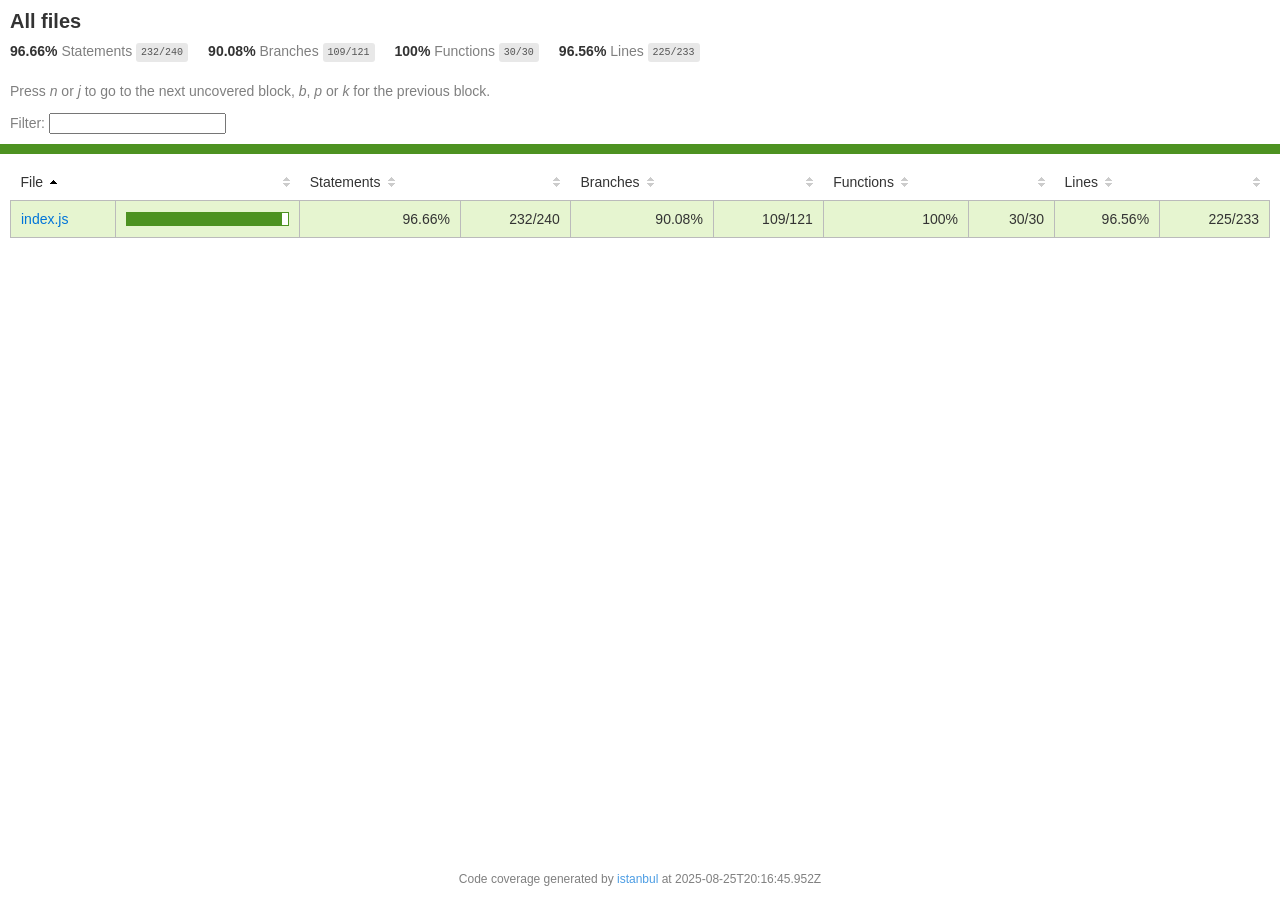
<file: node_modules/kareem/coverage/lcov-report/index.html>
<!doctype html>
<html lang="en">

<head>
    <title>Code coverage report for All files</title>
    <meta charset="utf-8" />
    <link rel="stylesheet" href="prettify.css" />
    <link rel="stylesheet" href="base.css" />
    <link rel="shortcut icon" type="image/x-icon" href="favicon.png" />
    <meta name="viewport" content="width=device-width, initial-scale=1" />
    <style type='text/css'>
        .coverage-summary .sorter {
            background-image: url(sort-arrow-sprite.png);
        }
    </style>
</head>
    
<body>
<div class='wrapper'>
    <div class='pad1'>
        <h1>All files</h1>
        <div class='clearfix'>
            
            <div class='fl pad1y space-right2'>
                <span class="strong">96.66% </span>
                <span class="quiet">Statements</span>
                <span class='fraction'>232/240</span>
            </div>
        
            
            <div class='fl pad1y space-right2'>
                <span class="strong">90.08% </span>
                <span class="quiet">Branches</span>
                <span class='fraction'>109/121</span>
            </div>
        
            
            <div class='fl pad1y space-right2'>
                <span class="strong">100% </span>
                <span class="quiet">Functions</span>
                <span class='fraction'>30/30</span>
            </div>
        
            
            <div class='fl pad1y space-right2'>
                <span class="strong">96.56% </span>
                <span class="quiet">Lines</span>
                <span class='fraction'>225/233</span>
            </div>
        
            
        </div>
        <p class="quiet">
            Press <em>n</em> or <em>j</em> to go to the next uncovered block, <em>b</em>, <em>p</em> or <em>k</em> for the previous block.
        </p>
        <template id="filterTemplate">
            <div class="quiet">
                Filter:
                <input type="search" id="fileSearch">
            </div>
        </template>
    </div>
    <div class='status-line high'></div>
    <div class="pad1">
<table class="coverage-summary">
<thead>
<tr>
   <th data-col="file" data-fmt="html" data-html="true" class="file">File</th>
   <th data-col="pic" data-type="number" data-fmt="html" data-html="true" class="pic"></th>
   <th data-col="statements" data-type="number" data-fmt="pct" class="pct">Statements</th>
   <th data-col="statements_raw" data-type="number" data-fmt="html" class="abs"></th>
   <th data-col="branches" data-type="number" data-fmt="pct" class="pct">Branches</th>
   <th data-col="branches_raw" data-type="number" data-fmt="html" class="abs"></th>
   <th data-col="functions" data-type="number" data-fmt="pct" class="pct">Functions</th>
   <th data-col="functions_raw" data-type="number" data-fmt="html" class="abs"></th>
   <th data-col="lines" data-type="number" data-fmt="pct" class="pct">Lines</th>
   <th data-col="lines_raw" data-type="number" data-fmt="html" class="abs"></th>
</tr>
</thead>
<tbody><tr>
	<td class="file high" data-value="index.js"><a href="index.js.html">index.js</a></td>
	<td data-value="96.66" class="pic high">
	<div class="chart"><div class="cover-fill" style="width: 96%"></div><div class="cover-empty" style="width: 4%"></div></div>
	</td>
	<td data-value="96.66" class="pct high">96.66%</td>
	<td data-value="240" class="abs high">232/240</td>
	<td data-value="90.08" class="pct high">90.08%</td>
	<td data-value="121" class="abs high">109/121</td>
	<td data-value="100" class="pct high">100%</td>
	<td data-value="30" class="abs high">30/30</td>
	<td data-value="96.56" class="pct high">96.56%</td>
	<td data-value="233" class="abs high">225/233</td>
	</tr>

</tbody>
</table>
</div>
                <div class='push'></div><!-- for sticky footer -->
            </div><!-- /wrapper -->
            <div class='footer quiet pad2 space-top1 center small'>
                Code coverage generated by
                <a href="https://istanbul.js.org/" target="_blank" rel="noopener noreferrer">istanbul</a>
                at 2025-08-25T20:16:45.952Z
            </div>
        <script src="prettify.js"></script>
        <script>
            window.onload = function () {
                prettyPrint();
            };
        </script>
        <script src="sorter.js"></script>
        <script src="block-navigation.js"></script>
    </body>
</html>
</file>
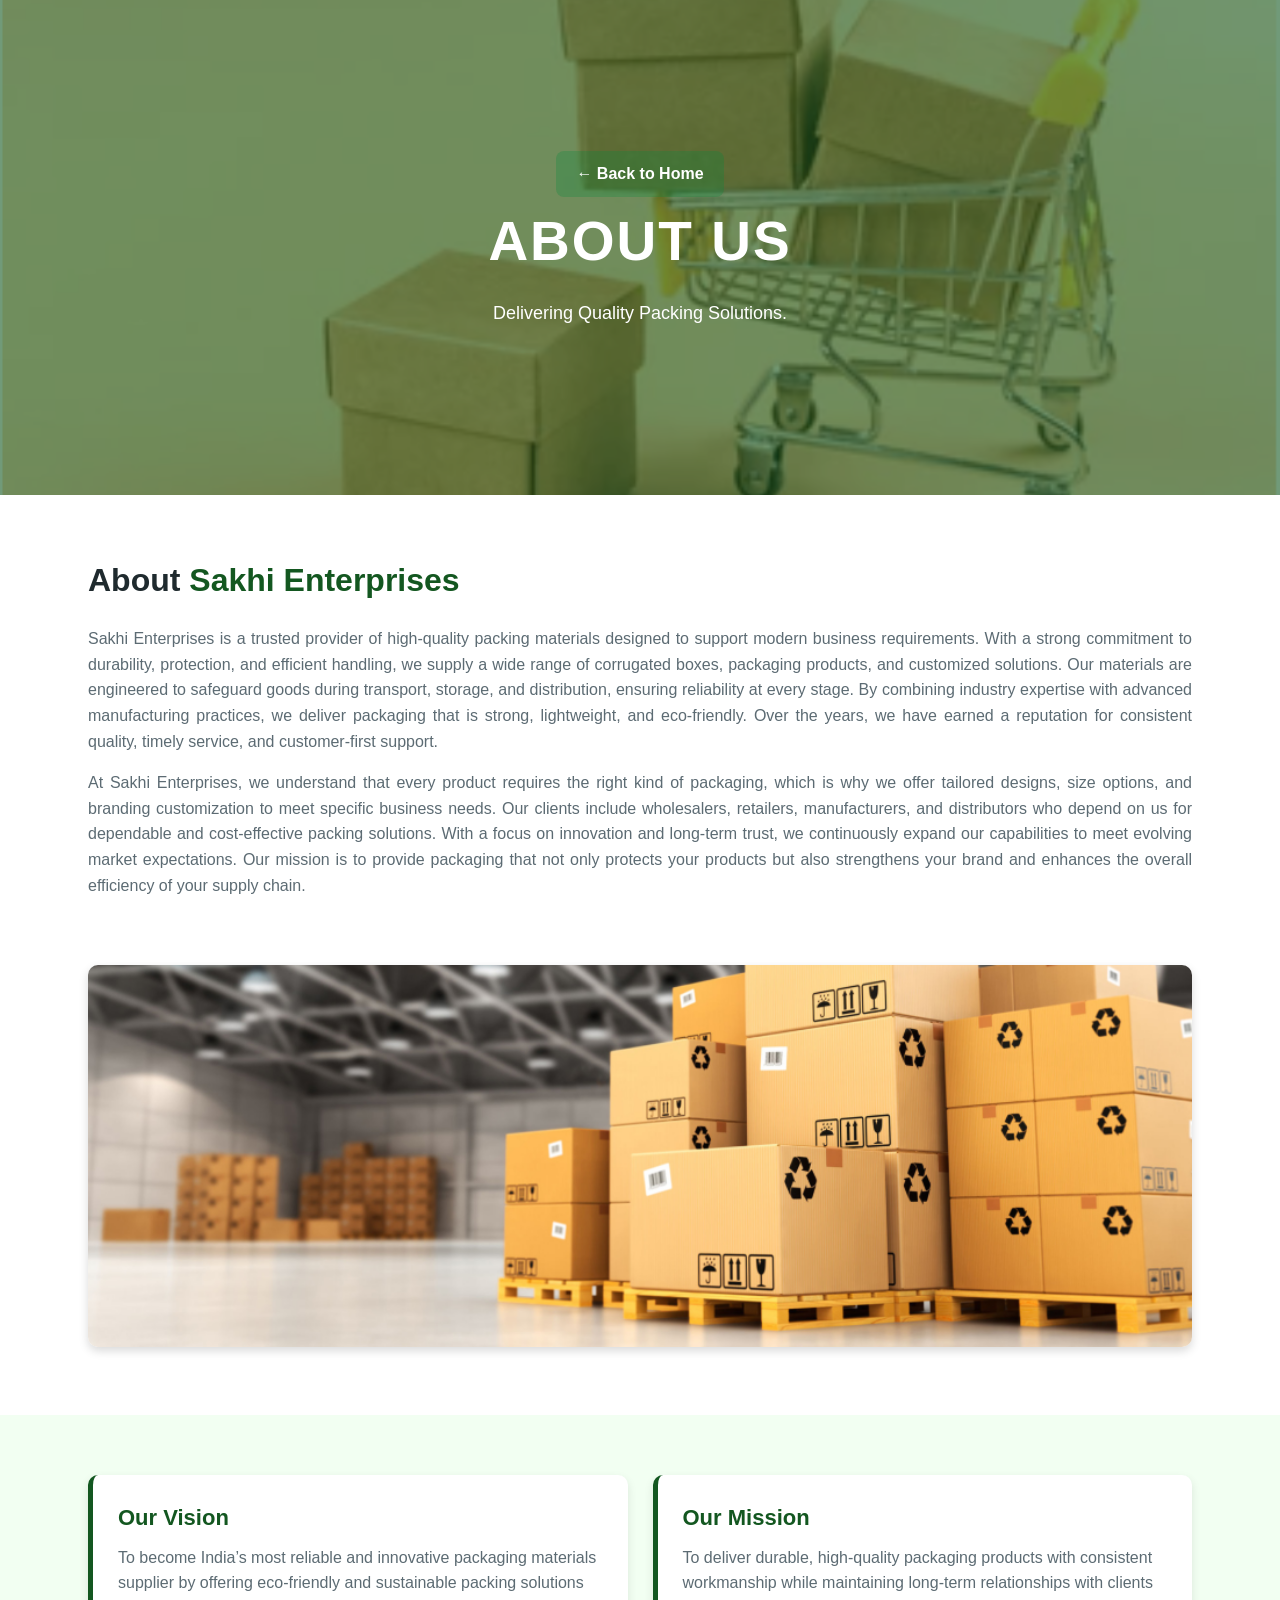
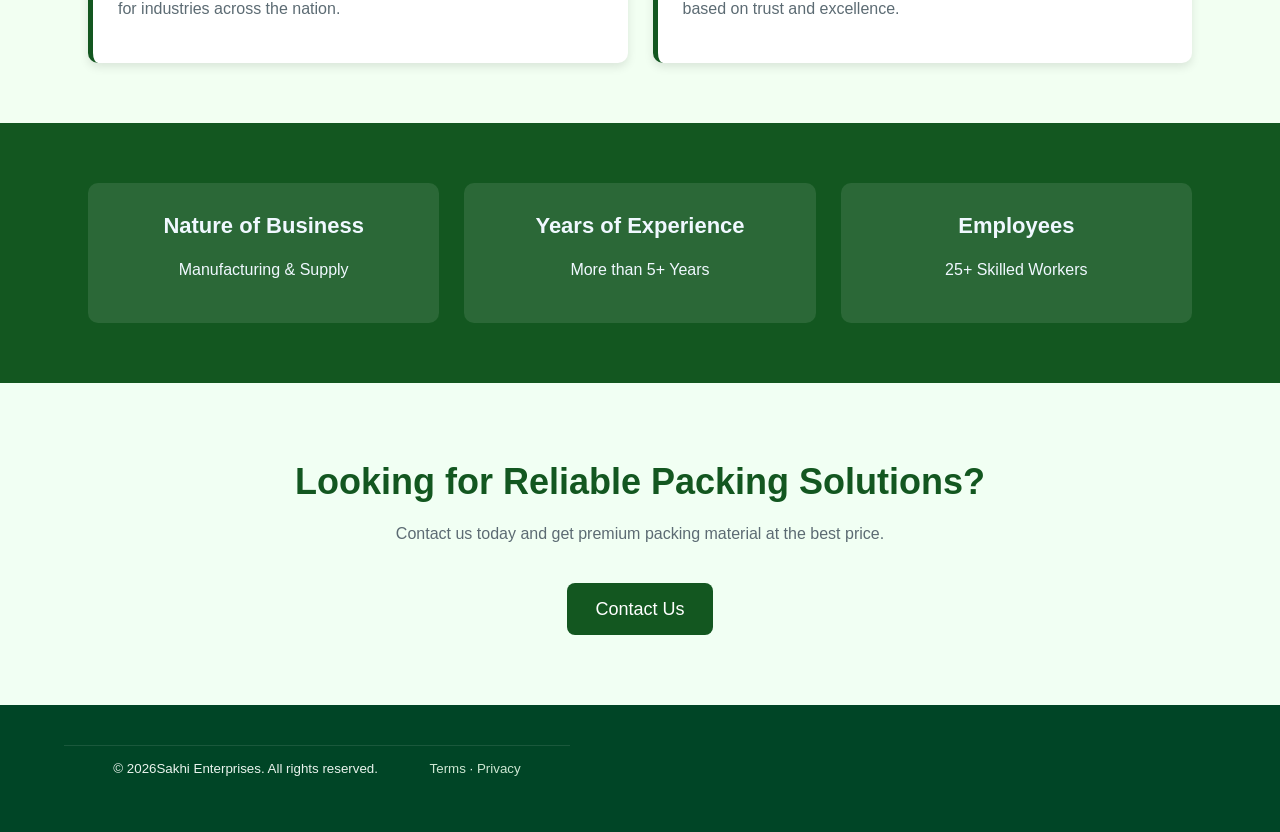
<file: public/about.html>
<!DOCTYPE html>
<html lang="en">
<head>
    <meta charset="UTF-8" />
    <meta name="viewport" content="width=device-width, initial-scale=1.0" />
    <title>Sakhi Enterprises | About Us</title>
    <link rel="stylesheet" href="assets/styles/about.css" />
    <link rel="stylesheet" href="assets/styles/styleH.css" />
    <script defer src="assets/js/about.js"></script>
    <script defer src="assets/js/scriptH.js"></script>
</head>
<body>
 <header>
    <!-- HERO BANNER -->
    <div class="hero">
        <div class="hero-content">
  <a href="index.html" class="back-btn">← Back to Home</a>

            <h1>ABOUT US</h1>
            <p>Delivering Quality Packing Solutions.</p>
        </div>
      </div>
    </header>

    <!-- ABOUT SECTION -->
    <section class="about-section">
        <div class="container">
            <h2>About <span>Sakhi Enterprises</span></h2>
    <div style="text-align: justify; font-size: 16px; line-height: 1.6;">
  <p>
    Sakhi Enterprises is a trusted provider of high-quality packing materials designed to support modern business requirements. 
    With a strong commitment to durability, protection, and efficient handling, we supply a wide range of corrugated boxes, 
    packaging products, and customized solutions. Our materials are engineered to safeguard goods during transport, storage, 
    and distribution, ensuring reliability at every stage. By combining industry expertise with advanced manufacturing practices, 
    we deliver packaging that is strong, lightweight, and eco-friendly. Over the years, we have earned a reputation for 
    consistent quality, timely service, and customer-first support.
  </p>

  <p>
    At Sakhi Enterprises, we understand that every product requires the right kind of packaging, which is why we offer tailored 
    designs, size options, and branding customization to meet specific business needs. Our clients include wholesalers, retailers, 
    manufacturers, and distributors who depend on us for dependable and cost-effective packing solutions. With a focus on 
    innovation and long-term trust, we continuously expand our capabilities to meet evolving market expectations. Our mission is 
    to provide packaging that not only protects your products but also strengthens your brand and enhances the overall efficiency 
    of your supply chain.
  </p>
</div>
<br>
            <div class="about-img">
                <img src="assets/images/aboutimage.png" alt="Packaging" />
            </div>
        </div>
    </section>

    <!-- VISION & MISSION -->
    <section class="vm-section">
        <div class="container vm-grid">
            <div class="vm-card">
                <h3>Our Vision</h3>
                <p>
                    To become India’s most reliable and innovative packaging materials
                    supplier by offering eco-friendly and sustainable packing solutions
                    for industries across the nation.
                </p>
            </div>

            <div class="vm-card">
                <h3>Our Mission</h3>
                <p>
                    To deliver durable, high-quality packaging products with consistent
                    workmanship while maintaining long-term relationships with clients
                    based on trust and excellence.
                </p>
            </div>
        </div>
    </section>

    <!-- HIGHLIGHTS -->
    <section class="highlights-section">
        <div class="container highlight-grid">
            <div class="h-card">
                <h3>Nature of Business</h3>
                <p>Manufacturing & Supply</p>
            </div>

            <div class="h-card">
                <h3>Years of Experience</h3>
                <p>More than 5+ Years</p>
            </div>

            <div class="h-card">
                <h3>Employees</h3>
                <p>25+ Skilled Workers</p>
            </div>
        </div>
    </section>

    <!-- CTA BANNER -->
    <section class="cta">
        <h2>Looking for Reliable Packing Solutions?</h2>
        <p>Contact us today and get premium packing material at the best price.</p>
        <a href="contact.html" class="cta-btn">Contact Us</a>
    </section>
 <!-- Footer -->
  <footer class="site-footer">
    <div class="container footer-container">
      <div class="footer-brand">
    <div class="footer-bottom">
      <div class="container">  
        <small>© <span id="year"></span>Sakhi Enterprises. All rights reserved.</small>
        <small><a href="#">Terms</a> · <a href="#">Privacy</a></small>
      </div>
    </div>
  </footer>
  <script>
  function toggleDropdown() {
    const menu = document.getElementById("dropdownMenu");
    menu.style.display = menu.style.display === "block" ? "none" : "block";
  }

  window.addEventListener("click", function (e) {
    if (!e.target.closest(".profile-dropdown")) {
      document.getElementById("dropdownMenu").style.display = "none";
    }
  });
</script>
</body>
</html>
</file>
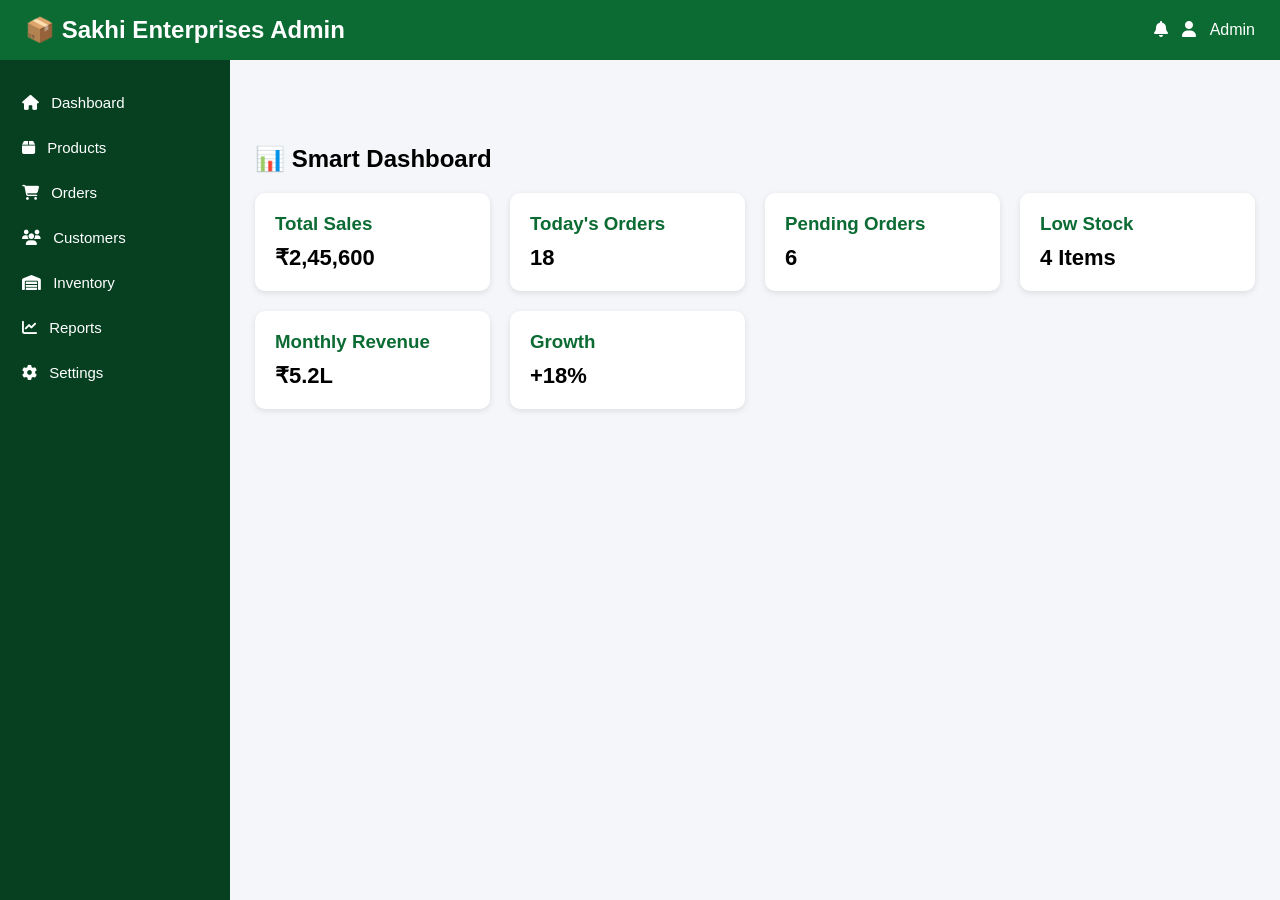
<file: public/admin.html>
<!DOCTYPE html>
<html lang="en">
<head>
<meta charset="UTF-8">
<title>Sakhi Enterprises - Admin Dashboard</title>

<link rel="stylesheet"
href="https://cdnjs.cloudflare.com/ajax/libs/font-awesome/6.5.0/css/all.min.css">

<style>

/* ================= RESET ================= */

*{
  margin:0;
  padding:0;
  box-sizing:border-box;
  font-family:Segoe UI,sans-serif;
}

body{
  background:#f4f6f9;
}

/* ================= TOP BAR ================= */

.topbar{
  height:60px;
  background:#0b6b33;
  color:white;
  display:flex;
  justify-content:space-between;
  align-items:center;
  padding:0 25px;
}

.topbar h2{
  font-weight:600;
}

.topbar i{
  margin-right:10px;
}

/* ================= SIDEBAR ================= */

.sidebar{
  width:230px;
  background:#064020;
  position:fixed;
  top:60px;
  bottom:0;
  left:0;
  padding-top:20px;
}

.sidebar a{
  display:block;
  color:white;
  padding:14px 22px;
  text-decoration:none;
  font-size:15px;
  cursor:pointer;
}

.sidebar a i{
  margin-right:8px;
}

.sidebar a:hover{
  background:#0b6b33;
}

/* ================= MAIN ================= */

main{
  margin-left:230px;
  margin-top:60px;
  padding:25px;
}

/* ================= CARDS ================= */

.cards{
  display:grid;
  grid-template-columns:repeat(auto-fit,minmax(220px,1fr));
  gap:20px;
  margin-top:20px;
}

.card{
  background:white;
  padding:20px;
  border-radius:10px;
  box-shadow:0 2px 6px rgba(0,0,0,.1);
}

.card h3{
  color:#0b6b33;
  margin-bottom:10px;
}

.card p{
  font-size:22px;
  font-weight:bold;
}

/* ================= TABLE ================= */

table{
  width:100%;
  background:white;
  margin-top:20px;
  border-collapse:collapse;
}

th,td{
  padding:12px;
  border:1px solid #ddd;
  text-align:center;
}

th{
  background:#0b6b33;
  color:white;
}

/* ================= FORM ================= */

.form-box{
  background:white;
  padding:20px;
  border-radius:10px;
  margin-top:20px;
}

.form-box h3{
  color:#0b6b33;
  margin-bottom:10px;
}

.form-box input,select{
  width:100%;
  padding:8px;
  margin:6px 0;
  border:1px solid #ccc;
  border-radius:4px;
}

/* ================= BUTTON ================= */

.btn{
  background:#0b6b33;
  color:white;
  padding:7px 14px;
  border:none;
  cursor:pointer;
  border-radius:4px;
}

.btn-red{
  background:#e53935;
}

.btn-blue{
  background:#1976d2;
}

/* ================= STATUS ================= */

.status{
  padding:5px 10px;
  border-radius:20px;
  color:white;
  font-size:13px;
}

.pending{background:orange;}
.shipped{background:blue;}
.delivered{background:green;}
.cancelled{background:red;}

</style>
</head>

<body>

<!-- ================= TOP BAR ================= -->

<div class="topbar">

  <h2>📦 Sakhi Enterprises Admin</h2>

  <div>
    <i class="fa fa-bell"></i>
    <i class="fa fa-user"></i> Admin
  </div>

</div>


<!-- ================= SIDEBAR ================= -->

<div class="sidebar">

  <a onclick="showDashboard()"><i class="fa fa-home"></i> Dashboard</a>

  <a onclick="showProducts()"><i class="fa fa-box"></i> Products</a>

  <a onclick="showOrders()"><i class="fa fa-shopping-cart"></i> Orders</a>

  <a onclick="showCustomers()"><i class="fa fa-users"></i> Customers</a>

  <a onclick="showInventory()"><i class="fa fa-warehouse"></i> Inventory</a>

  <a onclick="showReports()"><i class="fa fa-chart-line"></i> Reports</a>

  <a onclick="showSettings()"><i class="fa fa-cog"></i> Settings</a>

</div>


<!-- ================= MAIN ================= -->

<main id="main"></main>


<!-- ================= SCRIPT ================= -->

<script>

/* LOAD DASHBOARD FIRST */
showDashboard();


/* ================= DASHBOARD ================= */

function showDashboard(){

document.getElementById("main").innerHTML=`

<h2>📊 Smart Dashboard</h2>

<div class="cards">

  <div class="card">
    <h3>Total Sales</h3>
    <p>₹2,45,600</p>
  </div>

  <div class="card">
    <h3>Today's Orders</h3>
    <p>18</p>
  </div>

  <div class="card">
    <h3>Pending Orders</h3>
    <p>6</p>
  </div>

  <div class="card">
    <h3>Low Stock</h3>
    <p>4 Items</p>
  </div>

  <div class="card">
    <h3>Monthly Revenue</h3>
    <p>₹5.2L</p>
  </div>

  <div class="card">
    <h3>Growth</h3>
    <p>+18%</p>
  </div>

</div>
`;

}


/* ================= PRODUCTS ================= */
async function showProducts(){

document.getElementById("main").innerHTML = `
<h2>📦 Product Management</h2>

<div class="form-box">
<h3>Add / Update Product</h3>

<input id="pname" placeholder="Product Name">
<input id="pcategory" placeholder="Category">
<input id="pprice" placeholder="Price">
<input id="pstock" placeholder="Stock">

<button class="btn" onclick="saveProduct()">Save Product</button>
</div>

<table>
<thead>
<tr>
<th>Name</th>
<th>Category</th>
<th>Price</th>
<th>Stock</th>
<th>Action</th>
</tr>
</thead>
<tbody id="productTable"></tbody>
</table>
`;

loadProducts();
}


/* ================= ORDERS ================= */

function showOrders(){

document.getElementById("main").innerHTML=`

<h2>🛒 Order Management</h2>

<table>

<tr>
<th>Order ID</th>
<th>Customer</th>
<th>Total</th>
<th>Status</th>
<th>Action</th>
</tr>

<tr>
<td>#1023</td>
<td>Rahul</td>
<td>₹2500</td>
<td><span class="status pending">Pending</span></td>
<td>
<button class="btn">Invoice</button>
<button class="btn-red">Cancel</button>
</td>
</tr>

<tr>
<td>#1024</td>
<td>Ankit</td>
<td>₹900</td>
<td><span class="status shipped">Shipped</span></td>
<td>
<button class="btn">Track</button>
</td>
</tr>

</table>
`;

}


/* ================= CUSTOMERS ================= */

function showCustomers(){

document.getElementById("main").innerHTML=`

<h2>👥 Customer Management</h2>

<table>

<tr>
<th>Name</th>
<th>Email</th>
<th>Orders</th>
<th>Status</th>
<th>Action</th>
</tr>

<tr>
<td>Rahul</td>
<td>rahul@gmail.com</td>
<td>5</td>
<td>Active</td>
<td>
<button class="btn-red">Block</button>
</td>
</tr>

<tr>
<td>Ankit</td>
<td>ankit@gmail.com</td>
<td>2</td>
<td>Active</td>
<td>
<button class="btn-red">Block</button>
</td>
</tr>

</table>
`;

}


/* ================= INVENTORY ================= */

function showInventory(){

document.getElementById("main").innerHTML=`

<h2>🏭 Inventory Control</h2>

<table>

<tr>
<th>Product</th>
<th>Stock</th>
<th>Min Level</th>
<th>Supplier</th>
<th>Status</th>
</tr>

<tr>
<td>Box 12x10</td>
<td>20</td>
<td>50</td>
<td>ABC Ltd</td>
<td>⚠️ Low</td>
</tr>

<tr>
<td>Tape</td>
<td>120</td>
<td>40</td>
<td>XYZ Traders</td>
<td>✔ OK</td>
</tr>

</table>
`;

}


/* ================= REPORTS ================= */

function showReports(){

document.getElementById("main").innerHTML=`

<h2>📈 Reports & Analytics</h2>

<div class="cards">

<div class="card">
<h3>Daily Sales</h3>
<p>₹8,200</p>
</div>

<div class="card">
<h3>Monthly Sales</h3>
<p>₹2.4L</p>
</div>

<div class="card">
<h3>GST Collected</h3>
<p>₹44,100</p>
</div>

<div class="card">
<h3>Profit</h3>
<p>₹78,000</p>
</div>

</div>

<br>

<button class="btn">Download Excel</button>
<button class="btn">Download PDF</button>

`;

}


/* ================= SETTINGS ================= */

function showSettings(){

document.getElementById("main").innerHTML=`

<h2>⚙️ System Settings</h2>

<div class="form-box">

<h3>Company Details</h3>

<input value="Sakhi Enterprises">
<input value="27ABCDE1234F1Z">
<input value="HDFC Bank">
<input value="1234567890">

<button class="btn">Save</button>

</div>

<div class="form-box">

<h3>Theme</h3>

<select>
<option>Green</option>
<option>Dark</option>
<option>Light</option>
</select>

<button class="btn">Apply</button>

</div>

`;

}

let editingId = null;

async function loadProducts(){
  const res = await fetch("/api/product");   // ✅ FIXED
  const products = await res.json();

  const table = document.getElementById("productTable");
  table.innerHTML = "";

  products.forEach(p=>{
    table.innerHTML += `
      <tr>
        <td>${p.name}</td>
        <td>${p.category}</td>
        <td>₹${p.price}</td>
        <td>${p.stock}</td>
        <td>
          <button class="btn-blue btn"
            onclick="editProduct('${p._id}','${p.name}','${p.category}','${p.price}','${p.stock}')">
            Edit
          </button>
          <button class="btn-red btn"
            onclick="deleteProduct('${p._id}')">
            Delete
          </button>
        </td>
      </tr>
    `;
  });
}
async function saveProduct(){

  const product = {
    name: document.getElementById("pname").value,
    category: document.getElementById("pcategory").value,
    price: document.getElementById("pprice").value,
    stock: document.getElementById("pstock").value
  };

  if(editingId){
    await fetch(`/api/product/${editingId}`,{
      method:"PUT",
      headers:{"Content-Type":"application/json"},
      body:JSON.stringify(product)
    });
    editingId = null;
  } else {
    await fetch("/api/product",{   // ✅ FIXED
      method:"POST",
      headers:{"Content-Type":"application/json"},
      body:JSON.stringify(product)
    });
  }

  showProducts();
}

function editProduct(id,name,category,price,stock){
  document.getElementById("pname").value = name;
  document.getElementById("pcategory").value = category;
  document.getElementById("pprice").value = price;
  document.getElementById("pstock").value = stock;
  editingId = id;
}

async function deleteProduct(id){
  if(confirm("Delete this product?")){
    await fetch(`/api/product/${id}`,{
      method:"DELETE"
    });
    loadProducts();
  }
}
</script>

</body>
</html>
</file>
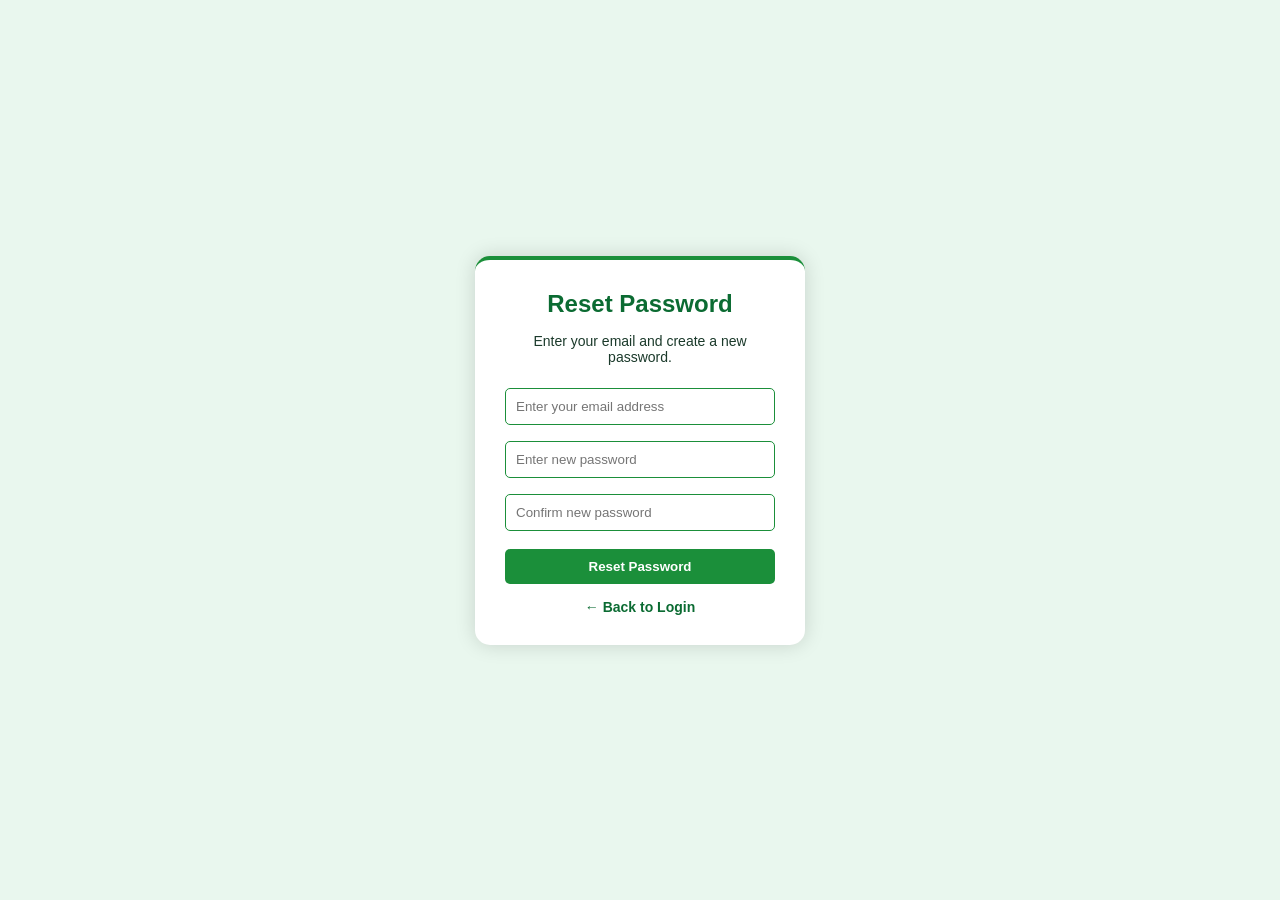
<file: public/forgot.html>
<!DOCTYPE html>
<html lang="en">
<head>
  <meta charset="UTF-8">
  <title>Reset Password - Sakhi Enterprises</title>

  <style>
    * {
      box-sizing: border-box;
      margin: 0;
      padding: 0;
    }

    body {
      font-family: Arial, sans-serif;
      height: 100vh;
      display: flex;
      align-items: center;
      justify-content: center;
      background: #e9f7ee; /* Light green background */
    }

    .forgot-box {
      background-color: #ffffff; /* White card box */
      padding: 30px;
      width: 330px;
      border-radius: 15px;
      text-align: center;
      box-shadow: 0 0 20px rgba(0,0,0,0.15);
      border-top: 4px solid #1b8f3a; /* Green header line */
    }

    h2 {
      color: #0b6b32; /* Dark green */
      margin-bottom: 15px;
    }

    p {
      font-size: 14px;
      color: #1b3a2b;
      margin-bottom: 15px;
    }

    input {
      width: 100%;
      padding: 10px;
      margin: 8px 0;
      border-radius: 5px;
      border: 1px solid #1b8f3a; /* Green border */
    }

    button {
      width: 100%;
      padding: 10px;
      background-color: #1b8f3a; /* Green button */
      color: white;
      border: none;
      border-radius: 5px;
      font-weight: bold;
      cursor: pointer;
      margin-top: 10px;
    }

    button:hover {
      background-color: #0b6b32; /* Dark green hover */
    }

    .back-link {
      margin-top: 15px;
      font-size: 14px;
    }

    .back-link a {
      text-decoration: none;
      color: #0b6b32;
      font-weight: bold;
    }

    .back-link a:hover {
      text-decoration: underline;
    }
  </style>
</head>

<body>

  <div class="forgot-box">

    <h2>Reset Password</h2>
    <p>Enter your email and create a new password.</p>

  <form action="/forgot-password" method="POST">

  <input type="email" name="email" placeholder="Enter your email address" required>

  <input type="password" name="new_password" placeholder="Enter new password" required>

  <input type="password" name="confirm_password" placeholder="Confirm new password" required>

  <button type="submit">Reset Password</button>
</form>


    <div class="back-link">
      <a href="login.html">← Back to Login</a>
    </div>

  </div>

  <script>
    function showMessage() {
      alert("Password reset successfully!");
    }
  </script>

</body>
</html>
</file>
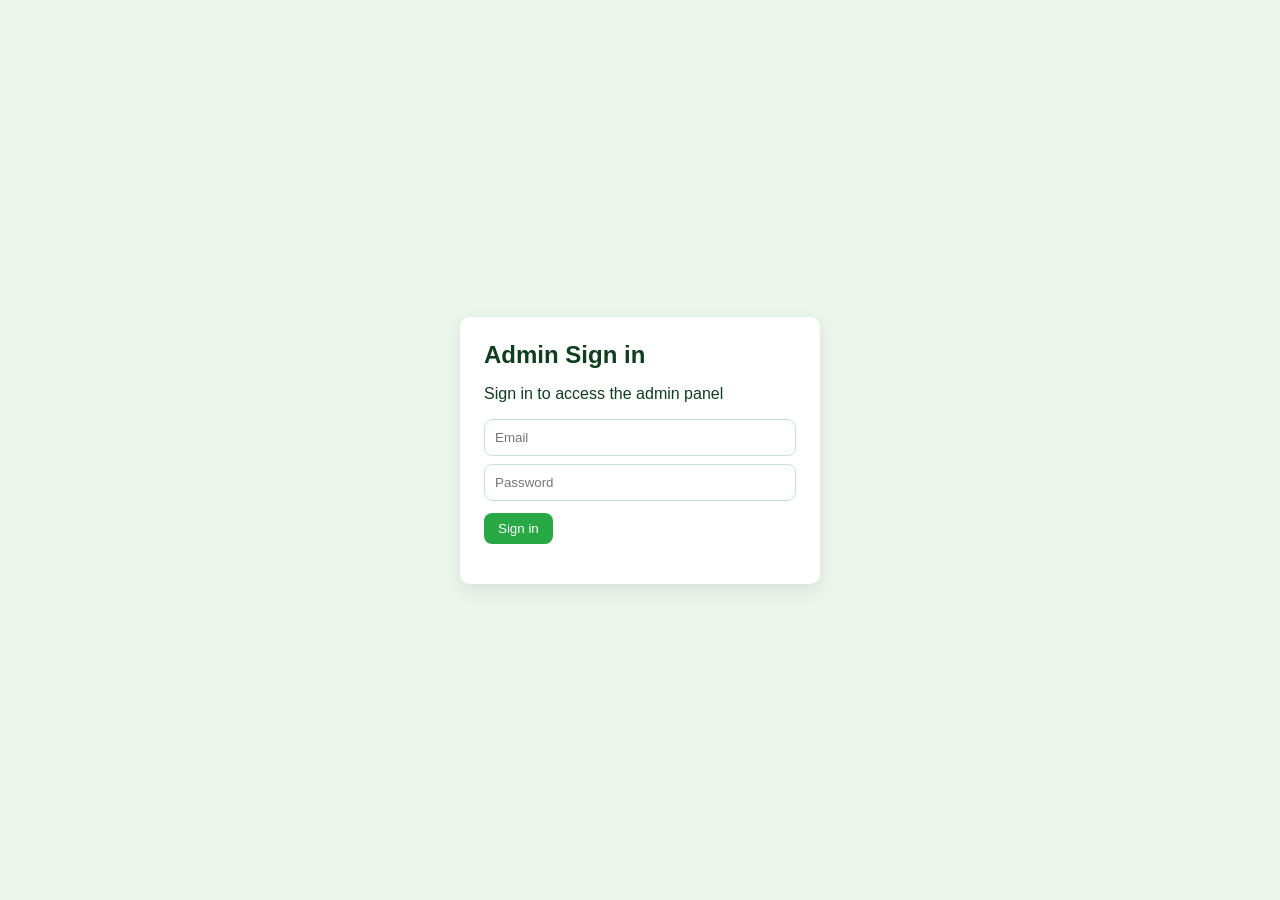
<file: public/Admin/admin-login.html>
<!doctype html>
<html>
<head>
  <meta charset="utf-8">
  <meta name="viewport" content="width=device-width,initial-scale=1">
  <title>Admin Login - Sakhi Enterprises</title>
  <link rel="stylesheet" href="admin.css">
  <style>body{display:flex;align-items:center;justify-content:center;height:100vh}</style>
</head>
<body>
  <div style="width:360px;background:#fff;padding:24px;border-radius:10px;box-shadow:0 6px 18px rgba(2,6,23,.08)">
    <h2 style="margin:0 0 8px">Admin Sign in</h2>
    <p class="small">Sign in to access the admin panel</p>
    <form id="loginForm" style="margin-top:12px">
      <div style="margin-bottom:8px"><input id="email" placeholder="Email" required style="width:100%"></div>
      <div style="margin-bottom:12px"><input id="password" placeholder="Password" type="password" required style="width:100%"></div>
      <div><button class="btn" type="submit">Sign in</button></div>
    </form>
    <p id="msg" class="small" style="color:red;margin-top:8px"></p>
  </div>
  <script type="module">
    import { loginAdmin } from './admin.js';
    const form = document.getElementById('loginForm');
    form.addEventListener('submit', async (e)=>{
      e.preventDefault();
      const email = document.getElementById('email').value;
      const password = document.getElementById('password').value;
      const r = await loginAdmin(email,password);
      if(r.token){ localStorage.setItem('adminToken', r.token); location.href='admin-dashboard.html'; }
      else document.getElementById('msg').textContent = r.message || 'Login failed';
    });
  </script>
</body>
</html>
</file>
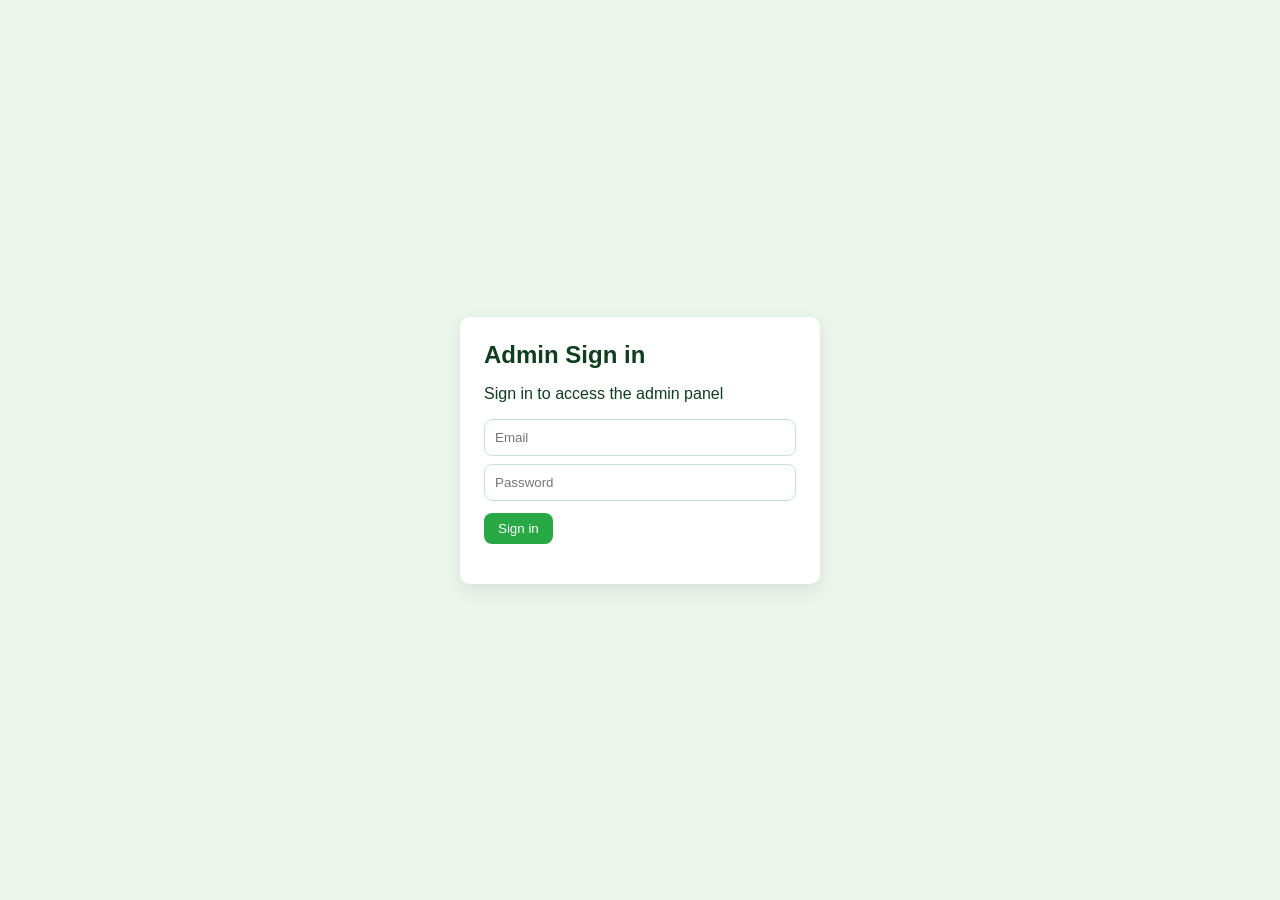
<file: public/Admin/admin-messages.html>
<!doctype html>
<html>
<head>
  <meta charset="utf-8">
  <meta name="viewport" content="width=device-width,initial-scale=1">
  <title>Contact Messages - Admin</title>
  <link rel="stylesheet" href="admin.css">
</head>

<body>
  <div class="app">

    <!-- SIDEBAR -->
    <div class="sidebar">
      <h2>Sakhi Admin</h2>
      <ul class="nav">
        <li><a href="admin-dashboard.html">Dashboard</a></li>
        <li><a href="admin-products.html">Products</a></li>
        <li><a href="admin-orders.html">Orders</a></li>
        <li><a href="admin-users.html">Users</a></li>
        <li><a href="admin-messages.html" class="active">Messages</a></li>
        <li><a href="admin-settings.html">Settings</a></li>
        <li><a href="#" onclick="logout()">Logout</a></li>
      </ul>
    </div>

    <!-- MAIN -->
    <div class="main">
      <div class="top">
        <h3>Contact Messages</h3>
      </div>

      <div id="list">Loading messages...</div>
    </div>

  </div>

  <script type="module">
  import { requireAuth, logout } from './admin.js';

  requireAuth();
  window.logout = logout;

  const API = "http://localhost:3000/api/Contact";

  async function fetchMessages() {
    try {
      const res = await fetch(API);

      if (!res.ok) {
        throw new Error("API not reachable");
      }

      const data = await res.json();

      console.log("FULL API RESPONSE:", data);

      // ✅ HANDLE YOUR RESPONSE FORMAT
      return data.contacts || [];

    } catch (err) {
      console.error("FETCH ERROR:", err);
      document.getElementById("list").innerHTML =
        "<p style='color:red'>Server not running or API error</p>";
      return [];
    }
  }

  function bindList(messages) {
    const container = document.getElementById("list");

    if (!messages || messages.length === 0) {
      container.innerHTML = "<p>No messages found</p>";
      return;
    }

    let html = `
      <table>
        <tr>
          <th>Sr.</th>
          <th>Name</th>
          <th>Email</th>
          <th>Phone</th>
          <th>Message</th>
          <th>Date</th>
          <th>Action</th>
        </tr>
    `;

    messages.forEach((m, i) => {
      html += `
        <tr>
          <td>${i + 1}</td>
          <td>${m.name}</td>
          <td>${m.email}</td>
          <td>${m.phone}</td>
          <td>${m.message}</td>
          <td>${new Date(m.createdAt).toLocaleString()}</td>
          <td>
            <button class="btn secondary" onclick="deleteMsg('${m._id}')">Delete</button>
          </td>
        </tr>
      `;
    });

    html += "</table>";
    container.innerHTML = html;
  }

  window.deleteMsg = async (id) => {
    if (!confirm("Delete this message?")) return;

    try {
      await fetch(`${API}/${id}`, { method: "DELETE" });
      load();
    } catch {
      alert("Delete failed");
    }
  };

  async function load() {
    const messages = await fetchMessages();
    bindList(messages);
  }

  load();
</script>
</body>
</html
</file>
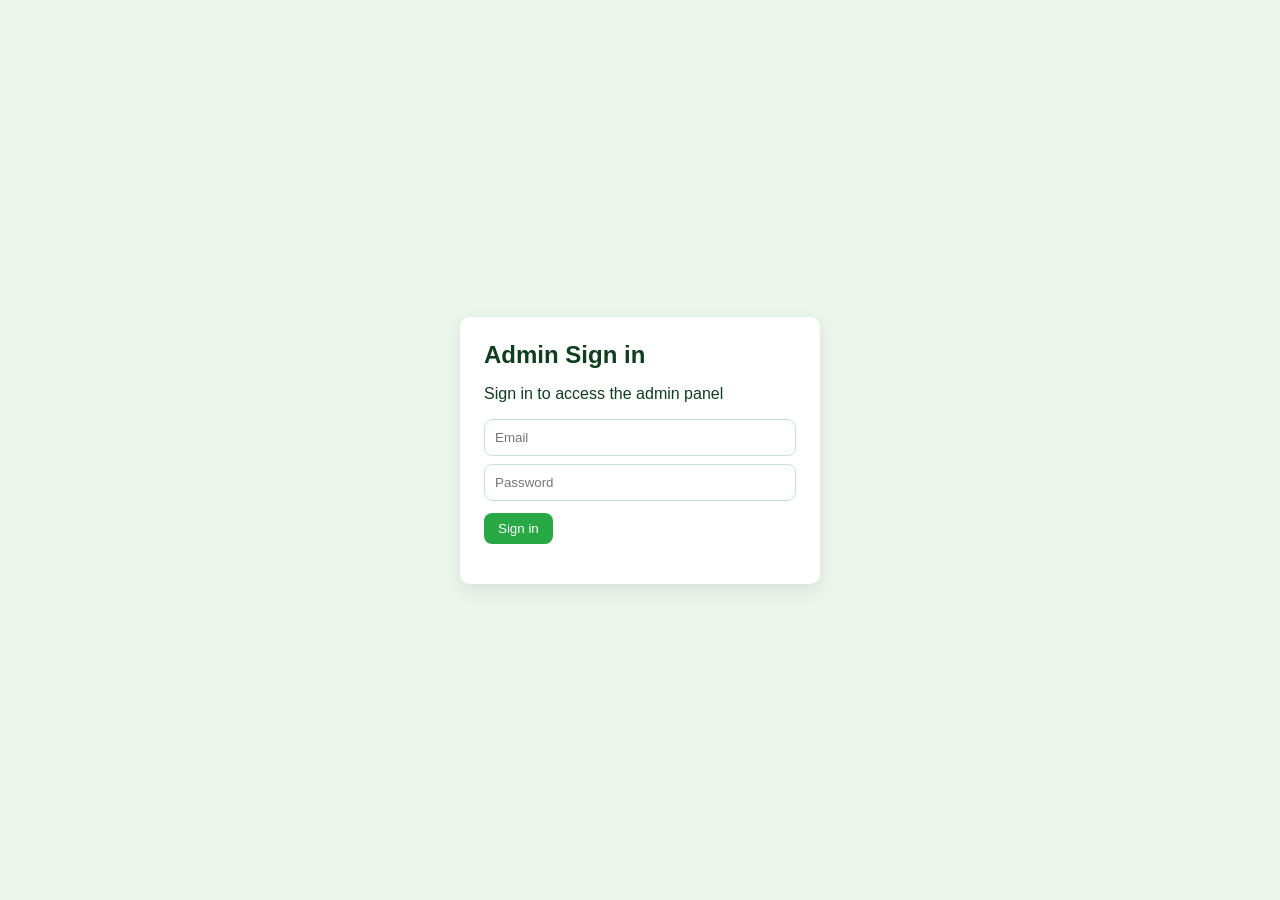
<file: public/Admin/admin-products.html>
<!doctype html>
<html>
<head>
  <meta charset="utf-8"><meta name="viewport" content="width=device-width,initial-scale=1">
  <title>Manage Products - Admin</title>
  <link rel="stylesheet" href="admin.css">
</head>
<body>
  <div class="app">
    <div class="sidebar">
      <h2>Sakhi Admin</h2>
      <ul class="nav">
        <li><a href="admin-dashboard.html">Dashboard</a></li>
        <li><a href="admin-products.html" class="active">Products</a></li>
        <li><a href="admin-orders.html">Orders</a></li>
        <li><a href="admin-users.html">Users</a></li>
        <li><a href="admin-settings.html">Settings</a></li>
        <li><a href="#" onclick="logout()">Logout</a></li>
      </ul>
    </div>
    <div class="main">
      <div class="top"><h3>Products</h3><button class="btn" onclick="showAdd()">Add Product</button></div>
      <div id="formWrap" style="margin-bottom:12px;display:none">
        <div class="card">
          <form id="pForm" class="form-row">
            <input id="pname" placeholder="Name" required>
            <input id="pprice" placeholder="Price" type="number" required>
            <input id="pcat" placeholder="Category">
            <div style="display:flex;gap:8px;align-items:flex-start;flex-direction:column;flex-basis:100%">
              <textarea id="pimages" placeholder="Image URLs (one per line or comma-separated)" style="width:100%;min-height:70px"></textarea>
              <div style="display:flex;gap:8px;align-items:center">
                <input id="pfile" type="file" accept="image/*" style="display:inline-block" />
                <button id="uploadBtn" type="button" class="btn">Upload Image</button>
                <span id="uploadStatus" style="opacity:0.85;font-size:0.9rem"></span>
              </div>
            </div>
            <input id="pstock" placeholder="Stock" type="number">
            <textarea id="pdesc" placeholder="Description" style="flex-basis:100%"></textarea>
            <div><button class="btn" type="submit">Save</button> <button type="button" class="btn secondary" onclick="hideAdd()">Cancel</button></div>
          </form>
        </div>
      </div>
      <div id="list">Loading products...</div>
    </div>
  </div>
  <script type="module">
    import { requireAuth, logout, fetchProducts, createProduct, editProduct, removeProduct } from './admin.js';
    requireAuth(); window.logout = logout;
    const formWrap = document.getElementById('formWrap');
    let editId = null;
    function showAdd(){ editId=null; formWrap.style.display='block'; document.getElementById('pForm').reset(); document.getElementById('pname').focus(); }
    function hideAdd(){ formWrap.style.display='none'; }
    // expose to global for inline onclick attributes (module scope is local)
    window.showAdd = showAdd;
    window.hideAdd = hideAdd;
    const pForm = document.getElementById('pForm');
    pForm.addEventListener('submit', async e=>{
      e.preventDefault();
      const saveBtn = pForm.querySelector('button[type=submit]');
      saveBtn.disabled = true;
      // collect images as array (split by newline or comma)
      const rawImgs = document.getElementById('pimages').value || '';
     const imgs = rawImgs
  .split(/\r?\n|,/)
  .map(s => s.trim())
  .filter(Boolean)
  .map(url => {
    if (!url.startsWith('http')) {
      return `https://via.placeholder.com/${url}`;
    }
    return url;
  });
      const data = { name:document.getElementById('pname').value.trim(), price:Number(document.getElementById('pprice').value) || 0, category:document.getElementById('pcat').value.trim(), images: imgs, image: imgs[0] || '', stock:Number(document.getElementById('pstock').value) || 0, description:document.getElementById('pdesc').value.trim() };
      try{
        let res;
        if(editId){ res = await editProduct(editId,data); }
        else{ res = await createProduct(data); }
        if(res && res._id){
          hideAdd(); load();
        } else {
          alert(res.message || 'Could not save product');
        }
      }catch(err){ alert('Error: ' + (err.message || err)); }
      finally{ saveBtn.disabled = false; }
    });

    function bindList(products){
      if(!products || products.length===0) return document.getElementById('list').textContent='No products';
      const html = ['<table><tr><th>Sr.</th><th>Name</th><th>Price</th><th>Stock</th><th>Category</th><th></th></tr>'];
      for(let i=0;i<products.length;i++){
        const p = products[i];
        const price = (p && (p.price || p.price === 0)) ? p.price : (p && p.pricing) || 0;
        const displayPrice = '₹' + Number(price).toLocaleString();
        html.push(`<tr><td>${i+1}</td><td>${p.name || ''}</td><td>${displayPrice}</td><td>${(p.stock||0)}</td><td>${p.category||''}</td><td><button class="btn" onclick="onEdit('${p._id || p.id}')">Edit</button> <button class="btn secondary" onclick="onDel('${p._id || p.id}')">Delete</button></td></tr>`);
      }
      html.push('</table>'); document.getElementById('list').innerHTML = html.join('');
    }

    window.onEdit = async (id)=>{
      try {
        const products = await fetchProducts();
        const p = products.find(x=>x._id===id);
        if(!p) {
          alert('Product not found');
          return;
        }
        editId = id; formWrap.style.display='block'; document.getElementById('pname').value=p.name; document.getElementById('pprice').value=p.price; document.getElementById('pcat').value=p.category||''; document.getElementById('pimages').value=(Array.isArray(p.images) && p.images.length)? p.images.join('\n') : (p.image||''); document.getElementById('pstock').value=p.stock||0; document.getElementById('pdesc').value=p.description||'';
      } catch (err) {
        console.error('Error editing product:', err);
        alert('Error editing product: ' + err.message);
      }
    }

    window.onDel = async (id)=>{ 
      if(!confirm('Delete product?')) return; 
      try {
        await removeProduct(id); 
        load(); 
      } catch (err) {
        console.error('Error deleting product:', err);
        alert('Error deleting product: ' + err.message);
      }
    }

    async function load(){ 
      try {
        const p = await fetchProducts(); 
        bindList(p); 
      } catch (err) {
        console.error('Error loading products:', err);
        document.getElementById('list').textContent = 'Error loading products: ' + err.message;
      }
    }
    load();

    // upload button logic
    const uploadBtn = document.getElementById('uploadBtn');
    const pfile = document.getElementById('pfile');
    const uploadStatus = document.getElementById('uploadStatus');
    uploadBtn.addEventListener('click', async ()=>{
      const f = pfile.files && pfile.files[0];
      if(!f){ alert('Select a file first'); return; }
      uploadBtn.disabled = true; uploadStatus.textContent = 'Uploading...';
      try{
        const res = await import('./admin.js').then(m=>m.uploadImageFile(f));
        if(res && res.url){
          // append to images textarea
          const ta = document.getElementById('pimages');
          ta.value = (ta.value ? (ta.value + '\n') : '') + res.url;
          uploadStatus.textContent = 'Uploaded';
        } else {
          uploadStatus.textContent = (res && res.message) || 'Upload failed';
        }
      }catch(err){ uploadStatus.textContent = 'Error'; }
      finally{ uploadBtn.disabled = false; setTimeout(()=>uploadStatus.textContent='',2000); }
    });
  </script>
</body>
</html>
</file>
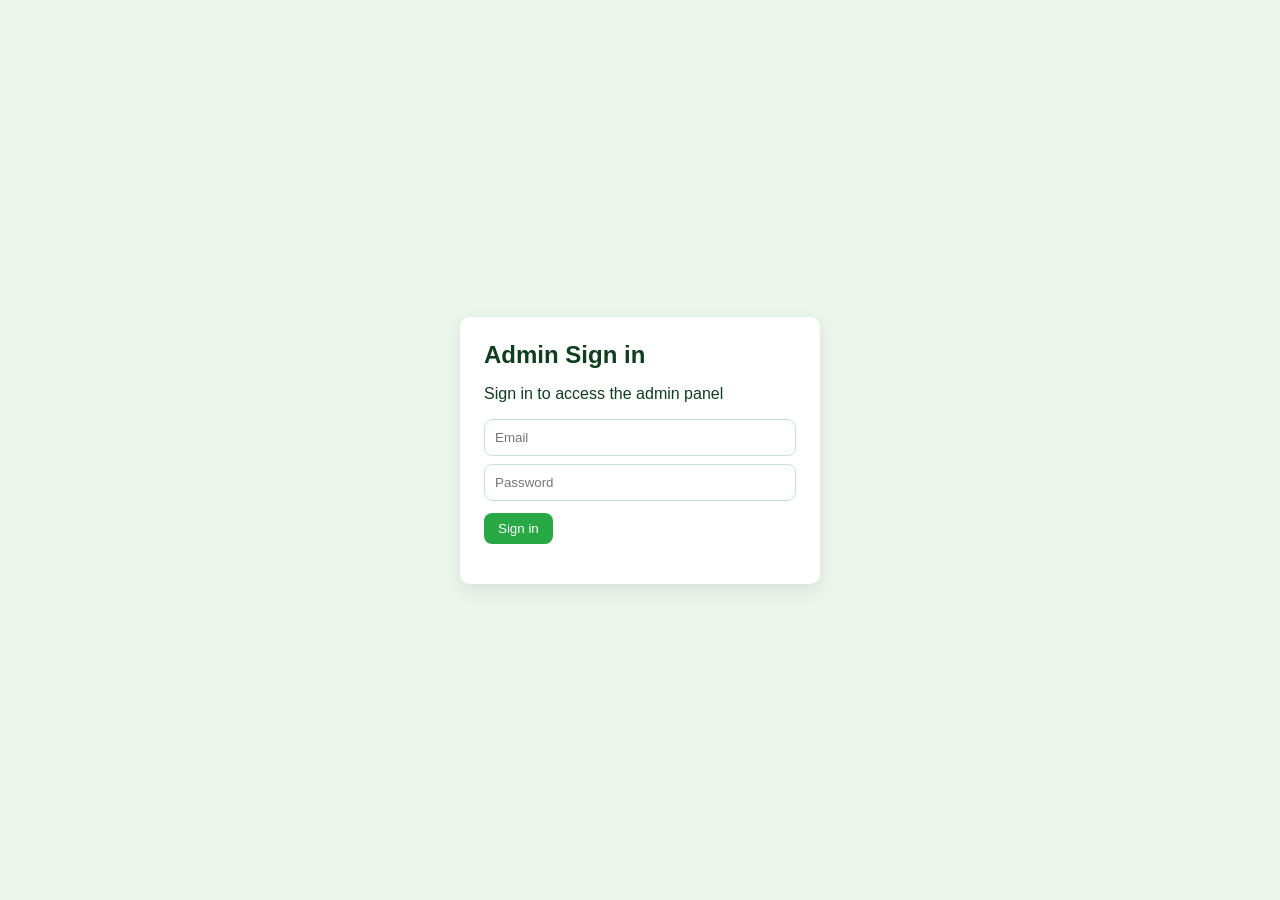
<file: public/Admin/admin-settings.html>
<!doctype html>
<html>
<head>
  <meta charset="utf-8"><meta name="viewport" content="width=device-width,initial-scale=1">
  <title>Settings - Admin</title>
  <link rel="stylesheet" href="admin.css">
</head>
<body>
  <div class="app">
    <div class="sidebar">
      <h2>Sakhi Admin</h2>
      <ul class="nav">
        <li><a href="admin-dashboard.html">Dashboard</a></li>
        <li><a href="admin-products.html">Products</a></li>
        <li><a href="admin-orders.html">Orders</a></li>
        <li><a href="admin-users.html">Users</a></li>
        <li><a href="admin-settings.html" class="active">Settings</a></li>
        <li><a href="#" onclick="logout()">Logout</a></li>
      </ul>
    </div>
    <div class="main">
      <div class="top"><h3>Settings</h3></div>
      <div class="card">
        <h4>Theme</h4>
        <div class="form-row">
          <label class="small">Primary color</label>
          <input type="color" id="primaryColor">
          <label class="small">Sidebar color</label>
          <input type="color" id="sidebarColor">
          <button class="btn" id="saveTheme">Save Theme</button>
        </div>
      </div>

      <div class="card" style="margin-top:12px">
        <h4>Admin Account</h4>
        <form id="pwdForm" class="form-row">
          <input id="oldpwd" type="password" placeholder="Current password" required>
          <input id="newpwd" type="password" placeholder="New password" required>
          <button class="btn" type="submit">Change Password</button>
        </form>
      </div>
    </div>
  </div>
  <script type="module">
    import { requireAuth, logout } from './admin.js';
    requireAuth(); window.logout = logout;

    const primary = document.getElementById('primaryColor');
    const sidebar = document.getElementById('sidebarColor');
    const save = document.getElementById('saveTheme');

    // Theme functionality - simplified
    function applyLocalTheme(){
      const p = localStorage.getItem('admin_theme_primary');
      const s = localStorage.getItem('admin_theme_sidebar');
      if(p) document.documentElement.style.setProperty('--accent', p);
      if(s) document.documentElement.style.setProperty('--sidebar', s);
      if(p) primary.value = p; if(s) sidebar.value = s;
    }
    applyLocalTheme();

    save.addEventListener('click', ()=>{
      const p = primary.value; const s = sidebar.value;
      localStorage.setItem('admin_theme_primary', p); localStorage.setItem('admin_theme_sidebar', s);
      applyLocalTheme();
      alert('Theme saved');
    });

    document.getElementById('pwdForm').addEventListener('submit', async e=>{
      e.preventDefault();
      const oldpwd = document.getElementById('oldpwd').value;
      const newpwd = document.getElementById('newpwd').value;
      try{
        const res = await fetch('/api/admin/change-password',{ method:'PUT', headers:{'Content-Type':'application/json', Authorization: 'Bearer '+localStorage.getItem('adminToken')}, body: JSON.stringify({ oldPassword: oldpwd, newPassword: newpwd }) });
        const j = await res.json();
        if(res.ok) alert('Password changed'); else alert(j.message||'Failed');
      }catch(err){ alert('Error: '+err.message); }
    });
  </script>
</body>
</html>
</file>
<file: node_modules/kareem/coverage/lcov-report/prettify.css>
.pln{color:#000}@media screen{.str{color:#080}.kwd{color:#008}.com{color:#800}.typ{color:#606}.lit{color:#066}.pun,.opn,.clo{color:#660}.tag{color:#008}.atn{color:#606}.atv{color:#080}.dec,.var{color:#606}.fun{color:red}}@media print,projection{.str{color:#060}.kwd{color:#006;font-weight:bold}.com{color:#600;font-style:italic}.typ{color:#404;font-weight:bold}.lit{color:#044}.pun,.opn,.clo{color:#440}.tag{color:#006;font-weight:bold}.atn{color:#404}.atv{color:#060}}pre.prettyprint{padding:2px;border:1px solid #888}ol.linenums{margin-top:0;margin-bottom:0}li.L0,li.L1,li.L2,li.L3,li.L5,li.L6,li.L7,li.L8{list-style-type:none}li.L1,li.L3,li.L5,li.L7,li.L9{background:#eee}
</file>
<file: node_modules/kareem/coverage/lcov-report/base.css>
body, html {
  margin:0; padding: 0;
  height: 100%;
}
body {
    font-family: Helvetica Neue, Helvetica, Arial;
    font-size: 14px;
    color:#333;
}
.small { font-size: 12px; }
*, *:after, *:before {
  -webkit-box-sizing:border-box;
     -moz-box-sizing:border-box;
          box-sizing:border-box;
  }
h1 { font-size: 20px; margin: 0;}
h2 { font-size: 14px; }
pre {
    font: 12px/1.4 Consolas, "Liberation Mono", Menlo, Courier, monospace;
    margin: 0;
    padding: 0;
    -moz-tab-size: 2;
    -o-tab-size:  2;
    tab-size: 2;
}
a { color:#0074D9; text-decoration:none; }
a:hover { text-decoration:underline; }
.strong { font-weight: bold; }
.space-top1 { padding: 10px 0 0 0; }
.pad2y { padding: 20px 0; }
.pad1y { padding: 10px 0; }
.pad2x { padding: 0 20px; }
.pad2 { padding: 20px; }
.pad1 { padding: 10px; }
.space-left2 { padding-left:55px; }
.space-right2 { padding-right:20px; }
.center { text-align:center; }
.clearfix { display:block; }
.clearfix:after {
  content:'';
  display:block;
  height:0;
  clear:both;
  visibility:hidden;
  }
.fl { float: left; }
@media only screen and (max-width:640px) {
  .col3 { width:100%; max-width:100%; }
  .hide-mobile { display:none!important; }
}

.quiet {
  color: #7f7f7f;
  color: rgba(0,0,0,0.5);
}
.quiet a { opacity: 0.7; }

.fraction {
  font-family: Consolas, 'Liberation Mono', Menlo, Courier, monospace;
  font-size: 10px;
  color: #555;
  background: #E8E8E8;
  padding: 4px 5px;
  border-radius: 3px;
  vertical-align: middle;
}

div.path a:link, div.path a:visited { color: #333; }
table.coverage {
  border-collapse: collapse;
  margin: 10px 0 0 0;
  padding: 0;
}

table.coverage td {
  margin: 0;
  padding: 0;
  vertical-align: top;
}
table.coverage td.line-count {
    text-align: right;
    padding: 0 5px 0 20px;
}
table.coverage td.line-coverage {
    text-align: right;
    padding-right: 10px;
    min-width:20px;
}

table.coverage td span.cline-any {
    display: inline-block;
    padding: 0 5px;
    width: 100%;
}
.missing-if-branch {
    display: inline-block;
    margin-right: 5px;
    border-radius: 3px;
    position: relative;
    padding: 0 4px;
    background: #333;
    color: yellow;
}

.skip-if-branch {
    display: none;
    margin-right: 10px;
    position: relative;
    padding: 0 4px;
    background: #ccc;
    color: white;
}
.missing-if-branch .typ, .skip-if-branch .typ {
    color: inherit !important;
}
.coverage-summary {
  border-collapse: collapse;
  width: 100%;
}
.coverage-summary tr { border-bottom: 1px solid #bbb; }
.keyline-all { border: 1px solid #ddd; }
.coverage-summary td, .coverage-summary th { padding: 10px; }
.coverage-summary tbody { border: 1px solid #bbb; }
.coverage-summary td { border-right: 1px solid #bbb; }
.coverage-summary td:last-child { border-right: none; }
.coverage-summary th {
  text-align: left;
  font-weight: normal;
  white-space: nowrap;
}
.coverage-summary th.file { border-right: none !important; }
.coverage-summary th.pct { }
.coverage-summary th.pic,
.coverage-summary th.abs,
.coverage-summary td.pct,
.coverage-summary td.abs { text-align: right; }
.coverage-summary td.file { white-space: nowrap;  }
.coverage-summary td.pic { min-width: 120px !important;  }
.coverage-summary tfoot td { }

.coverage-summary .sorter {
    height: 10px;
    width: 7px;
    display: inline-block;
    margin-left: 0.5em;
    background: url(sort-arrow-sprite.png) no-repeat scroll 0 0 transparent;
}
.coverage-summary .sorted .sorter {
    background-position: 0 -20px;
}
.coverage-summary .sorted-desc .sorter {
    background-position: 0 -10px;
}
.status-line {  height: 10px; }
/* yellow */
.cbranch-no { background: yellow !important; color: #111; }
/* dark red */
.red.solid, .status-line.low, .low .cover-fill { background:#C21F39 }
.low .chart { border:1px solid #C21F39 }
.highlighted,
.highlighted .cstat-no, .highlighted .fstat-no, .highlighted .cbranch-no{
  background: #C21F39 !important;
}
/* medium red */
.cstat-no, .fstat-no, .cbranch-no, .cbranch-no { background:#F6C6CE }
/* light red */
.low, .cline-no { background:#FCE1E5 }
/* light green */
.high, .cline-yes { background:rgb(230,245,208) }
/* medium green */
.cstat-yes { background:rgb(161,215,106) }
/* dark green */
.status-line.high, .high .cover-fill { background:rgb(77,146,33) }
.high .chart { border:1px solid rgb(77,146,33) }
/* dark yellow (gold) */
.status-line.medium, .medium .cover-fill { background: #f9cd0b; }
.medium .chart { border:1px solid #f9cd0b; }
/* light yellow */
.medium { background: #fff4c2; }

.cstat-skip { background: #ddd; color: #111; }
.fstat-skip { background: #ddd; color: #111 !important; }
.cbranch-skip { background: #ddd !important; color: #111; }

span.cline-neutral { background: #eaeaea; }

.coverage-summary td.empty {
    opacity: .5;
    padding-top: 4px;
    padding-bottom: 4px;
    line-height: 1;
    color: #888;
}

.cover-fill, .cover-empty {
  display:inline-block;
  height: 12px;
}
.chart {
  line-height: 0;
}
.cover-empty {
    background: white;
}
.cover-full {
    border-right: none !important;
}
pre.prettyprint {
    border: none !important;
    padding: 0 !important;
    margin: 0 !important;
}
.com { color: #999 !important; }
.ignore-none { color: #999; font-weight: normal; }

.wrapper {
  min-height: 100%;
  height: auto !important;
  height: 100%;
  margin: 0 auto -48px;
}
.footer, .push {
  height: 48px;
}
</file>
<file: public/assets/styles/about.css>
/* GLOBAL */
* {
    margin: 0;
    padding: 0;
    box-sizing: border-box;
    font-family: "Poppins", sans-serif;
}

body {
    background: #ffffff;
    color: #222;
    line-height: 1.7;
}

.container {
    width: 90%;
    max-width: 1150px;
    margin: auto;
}

/* HERO SECTION */
.back-btn {
  background:#0a8a3b49;
  color:#fff;
  padding:10px 20px;
  border-radius:8px;
  text-decoration:none;
  font-size:16px;
  font-weight:600;
  display:inline-block;
  transition:0.3s;
}

.back-btn:hover {
  background:#066c2c;
  transform:scale(1.05);
}

.hero {
 background: url("../images/bgimage.png") center / cover no-repeat;

    height: 55vh;
    display: flex;
    justify-content: center;
    align-items: center;
    text-align: center;
    position: relative;
}

.hero::after {
    content: "";
    position: absolute;
    inset: 0;
    background: rgba(19, 87, 32, 0.6);
}

.hero-content {
    position: relative;
    z-index: 2;
    color: #fff;
}

.hero h1 {
    font-size: 55px;
    letter-spacing: 2px;
}

.hero p {
    margin-top: 10px;
    font-size: 18px;
}
.hero-content, .hero-content * {
    color: #ffffff !important;
}
/* ABOUT SECTION */

.about-section {
    padding: 60px 0;
}

.about-section h2 {
    font-size: 32px;
    margin-bottom: 20px;
}

.about-section span {
    color: #135720;
    font-weight: 700;
}

.about-img img {
    width: 100%;
    margin-top: 25px;
    border-radius: 10px;
    box-shadow: 0px 4px 10px rgba(0, 0, 0, 0.15);
}

/* VISION & MISSION */
.vm-section {
    background: #f2fff2;
    padding: 60px 0;
}

.vm-grid {
    display: grid;
    grid-template-columns: repeat(auto-fit, minmax(280px, 1fr));
    gap: 25px;
}

.vm-card {
    padding: 25px;
    border-radius: 10px;
    background: #ffffff;
    border-left: 5px solid #135720;
    box-shadow: 0 4px 10px rgba(0, 0, 0, 0.1);
}

.vm-card h3 {
    margin-bottom: 10px;
    color: #135720;
}


/* HIGHLIGHTS */
.highlights-section {
    background: #135720;
    color: white;
    padding: 60px 0;
}

.highlight-grid {
    display: grid;
    grid-template-columns: repeat(auto-fit, minmax(230px, 1fr));
    gap: 25px;
}

.h-card {
    background: rgba(255, 255, 255, 0.1);
    padding: 25px;
    border-radius: 10px;
    text-align: center;
}
.highlights-section, .highlights-section *{
    color: aliceblue !important;
}
/* CTA */
.cta {
    text-align: center;
    padding: 70px 20px;
    background: #f1fff3;
}

.cta h2 {
    margin-bottom: 10px;
    color: #135720;
}

.cta-btn {
    display: inline-block;
    margin-top: 20px;
    background: #135720;
    color: white;
    padding: 12px 28px;
    font-size: 18px;
    border-radius: 8px;
    text-decoration: none;
    transition: 0.3s;
}

.cta-btn:hover {
    background: #0f4a19;
}
</file>
<file: public/assets/styles/styleH.css>
/* ========= VARIABLES & BASE ========= */
:root{
  --green:#135720; --dark-green:#135720; --accent-green:#4CAF50;
  --yellow:#ffe57f; --white:#fff; --text:#1f2a2e; --text-color:#333;
  --muted:#5c6b73; --border:#e6efe6; --bg-color:#fcfcfc; --bg:transparent;
  --shadow:0 8px 24px rgba(0,0,0,0.08);
  --radius:14px; --radius-sm:10px; --radius-lg:18px;
  --container:1200px;
}

/* Reset / base */
*{box-sizing:border-box}
html{scroll-behavior:smooth}
body{
  margin:0; line-height:1.6;
  font-family:'Poppins','Inter',system-ui,-apple-system,Segoe UI,Roboto,Helvetica,Arial,sans-serif;
  color:var(--text); background:var(--bg);
}

/* Utilities */
.container{max-width:var(--container);margin:0 auto;padding:0 24px}
.section{padding:72px 0}
.section-alt{background:#fff;box-shadow:inset 0 1px 0 var(--border),inset 0 -1px 0 var(--border)}
h1,h2,h3,h4{color:var(--text);margin:0 0 14px}
h1{font-size:clamp(32px,5vw,52px);font-weight:700}
h2{font-size:clamp(26px,3.4vw,36px);font-weight:700}
h3{font-size:clamp(18px,2.2vw,22px);font-weight:600}
p{color:var(--muted);margin:0 0 16px}

/* Buttons (shared) */
.btn{display:inline-flex;align-items:center;gap:10px;border:0;border-radius:999px;padding:12px 18px;font-weight:600;cursor:pointer;
  transition:transform .2s ease,box-shadow .3s ease,color .3s ease;text-decoration:none}
.btn i{font-size:16px}
.btn-primary{background:var(--green);color:var(--white);box-shadow:0 10px 20px rgba(0,104,55,0.25)}
.btn-primary:hover{transform:translateY(-2px);box-shadow:0 16px 26px rgba(0,104,55,0.32)}
.btn-outline{background:transparent;color:var(--green);border:2px solid var(--green)}
.btn-outline:hover{background:var(--green);color:var(--white);transform:translateY(-2px)}
.btn-secondary{background:var(--yellow);color:#3a3a3a;box-shadow:0 8px 18px rgba(255,229,127,0.35)}
.btn-secondary:hover,.btn-ghost:hover{transform:translateY(-2px)}
.btn-ghost{background:transparent;color:var(--green);border:1.5px solid var(--border)}
.btn-ghost:hover{background:#f2fff5;border-color:#cfe9d5}

/* ========= HEADER / NAV ========= */
/* top & nav share colors — keep separate padding so layout unchanged */
.top-bar,.nav-bar{background:var(--dark-green);color:#ecfff0;text-shadow:#f2fff5;display:flex}
.top-bar{padding:6px 500px;height:40px;font-size:15px}
.nav-bar{padding:12px 200px;height:60px;font-size:15px}
.top-bar, .top-bar *, .nav-bar, .nav-bar *{color:#fff!important}

/* nav links */
.nav{position:relative}
.nav-links{display:flex;align-items:center;gap:18px;list-style:none;margin:0;padding:0;font-size:15px}
.nav-links a{text-decoration:none;color:var(--text);font-weight:600;padding:2px 17px;border-radius:999px}
.nav-links a:hover{background:#298d40;color:var(--green)}

/* mobile toggle */
.nav-toggle{display:none;width:42px;height:42px;border:0;background:#fff;border-radius:10px;box-shadow:var(--shadow);align-items:center;justify-content:center}
.nav-toggle .bar{display:block;width:25px;height:5px;background:var(--text);margin:3px 0;border-radius:2px}

/* sticky header */
.site-header{position:sticky;top:0;z-index:99;background:rgba(255,255,255,0.9);backdrop-filter:saturate(120%) blur(8px);border-bottom:1px solid var(--border)}
.header-container{display:flex;align-items:center;justify-content:flex-start;gap:40px;height:100px}

/* logo */
.logo{display:flex;align-items:center;gap:12px;text-decoration:none}
.logo-img{width:100px;height:100px;object-fit:cover;border-radius:50%;background:transparent;padding:0;box-shadow:0 0 15px rgba(255,255,255,.5)}
.logo-text strong{font-size:1.3rem;color:#2c6e3f}
.logo-text small{font-size:.8rem;color:#555;display:block}

/* contact block */
.header-contact{display:flex;align-items:center;justify-content:flex-start;gap:40px;padding:3px 10px}
.contact-item{display:flex;align-items:center;gap:12px}
.icon-box{width:50px;height:50px;border-radius:50%;border:2px solid #73e68c;display:flex;align-items:center;justify-content:center;color:var(--green);font-size:20px}
.text-box h4{margin:0;color:var(--dark-green);font-size:16px;font-weight:600}
.text-box p{margin:0;font-size:14px;color:#333}
.divider{height:45px;width:1px;background:#55eb67}

/* small screen header tweaks */
@media (max-width:900px){
  .header-contact{flex-direction:column;align-items:flex-start;gap:20px}
  .divider{display:none}
  .icon-box{width:45px;height:45px;font-size:18px}
}

.profile-dropdown {
  position: relative;
  display: inline-block;
}

.profile-icon {
  width: 32px;
  height: 32px;
  border-radius: 50%;
  cursor: pointer;
}

/* hidden by default */
.dropdown-menu {
  opacity: 0;
  visibility: hidden;
  transform: translateY(10px);
  position: absolute;
  right: 0;
  top: 40px;
  background: #86f371;
  min-width: 150px;
  box-shadow: 0 8px 16px rgba(0,0,0,.2);
  border-radius: 5px;
  overflow: hidden;
  transition: all 0.3s ease;
  z-index: 1000;
}

/* show ONLY on hover */
.profile-dropdown:hover .dropdown-menu {
  opacity: 1;
  visibility: visible;
  transform: translateY(0);
}

.dropdown-menu a {
  display: block;
  padding: 10px 15px;
  color: #333;
  text-decoration: none;
  transition: background 0.3s;
}

.dropdown-menu a:hover {
  background: rgba(248,253,247,0.3);
}
/* ========= HERO / SLIDES ========= */
.slideshow-container{position:relative;max-width:100%;height:100vh;overflow:hidden}
.slide-img{width:100%;height:100vh;object-fit:cover;filter:brightness(.78)}
.slide{display:none;position:relative}
.fade{animation:fadeEffect 1.2s}
@keyframes fadeEffect{from{opacity:0}to{opacity:1}}

/* text animation */
.slidetext-box{position:absolute;bottom:50%;left:50%;transform:translateX(-50%);text-align:center;color:#fff}
.slide-anim h1,.slide-anim p{opacity:0;transform:translateY(40px);animation:slideUp 1s ease forwards}
.slide-anim p{animation-delay:.4s}
@keyframes slideUp{to{opacity:1;transform:translateY(0)}}
.slidetext-box h1{font-size:56px;font-weight:700;color:#f2f4f2}
.slidetext-box p{font-size:22px;letter-spacing:1px;color:#eaffea}

/* controls */
.dots-box{position:relative;top:-40px}
.dot{height:14px;width:14px;margin:0 5px;background:#d1ffd1;border-radius:50%;display:inline-block;transition:.4s}
.active,.dot:hover{background:var(--dark-green)}
.prev,.next{cursor:pointer;position:absolute;top:50%;padding:12px;margin-top:-22px;color:var(--dark-green);font-weight:700;font-size:24px;border-radius:0 3px 3px 0;user-select:none;background:rgba(255,255,255,.7);transition:.3s}
.next{right:0;border-radius:3px 0 0 3px}
.prev:hover,.next:hover{background:var(--dark-green);color:#fff}

/* mobile hero */
@media(max-width:768px){
  .slidetext-box h1{font-size:32px}
  .slidetext-box p{font-size:16px}
  .prev,.next{font-size:26px;padding:14px}
}

/* manual slideshow (small carousel style) */
.manual-slide-container{position:relative;width:600px;max-width:100%;overflow:hidden;border:2px solid var(--dark-green);border-radius:10px;background:#fff}
.manual-slide{display:none;width:100%}
.manual-slide img{width:100%;display:block;border-radius:10px}
.manual-prev,.manual-next{cursor:pointer;position:absolute;top:50%;padding:12px;margin-top:-22px;color:var(--dark-green);font-weight:700;font-size:24px;border-radius:0 3px 3px 0;user-select:none;background:rgba(255,255,255,.7);transition:.3s}
.manual-next{right:0;border-radius:3px 0 0 3px}
.manual-prev:hover,.manual-next:hover{background:var(--dark-green);color:#fff}

/* ========= LAYOUT / CARDS / GRIDS ========= */
.grid-2{display:grid;grid-template-columns:1.1fr .9fr;gap:28px}
.welcome-text p{max-width:720px}
.welcome-media{display:grid;gap:16px}
.media-card{overflow:hidden;border-radius:var(--radius-lg);box-shadow:var(--shadow);border:1px solid var(--border)}
.media-card img{width:100%;display:block;transition:transform .6s}
.media-card:hover img{transform:scale(1.05)}

.green-ticks{list-style:none;padding:0}
.green-ticks li{margin:6px 0;padding-left:26px;position:relative;font-size:15px;color:#1f1f1f}
.green-ticks li::before{content:"✔";color:var(--dark-green);position:absolute;left:0;top:0;font-weight:700}

/* features */
.features{display:grid;grid-template-columns:repeat(5,1fr);gap:18px}
.feature{background:#fff;border:1px solid var(--border);border-radius:var(--radius);padding:18px;box-shadow:var(--shadow);transition:transform .25s,box-shadow .25s}
.feature:hover{transform:translateY(-3px);box-shadow:0 12px 26px rgba(0,0,0,.1)}
.feature-icon{width:46px;height:46px;border-radius:12px;background:var(--green);color:var(--yellow);display:grid;place-items:center;margin-bottom:10px}

/* categories */
.category-grid{display:grid;grid-template-columns:repeat(3,1fr);gap:18px}
.category-card{display:grid;grid-template-rows:auto 1fr;background:#fff;border:1px solid var(--border);border-radius:var(--radius);box-shadow:var(--shadow);text-decoration:none;color:inherit;overflow:hidden;transition:transform .25s,box-shadow .25s}
.category-card:hover{transform:translateY(-4px);box-shadow:0 14px 28px rgba(0,0,0,.12)}
.category-media img{width:100%;height:220px;object-fit:cover;display:block}
.category-body{padding:16px}
.category-body h3{display:flex;align-items:center;gap:10px;color:var(--green)}
.category-body p{margin:8px 0 0}

/* gallery */
.gallery-grid{display:grid;grid-template-columns:repeat(3,1fr);gap:30px}
.gallery-item{width:100%;height:220px;object-fit:cover;border-radius:var(--radius-sm);border:1px solid var(--border);box-shadow:var(--shadow);transition:transform .25s,box-shadow .25s,filter .25s}
.gallery-item:hover{transform:translateY(-3px) scale(1.01);filter:saturate(115%)}

/* ========= PROCESS SECTION ========= */
.process-section{padding:60px 20px;background:#f7f7f7}
.section-title{ text-align:center;font-size:32px;color:#388E3C;margin-bottom:5px;letter-spacing:2px}
.section-subtitle{ text-align:center;font-size:18px;color:#555;margin-bottom:50px}

.process-steps-container{display:flex;justify-content:space-between;position:relative;padding:0}
.process-step{flex:1;text-align:center;padding:0 15px;max-width:200px;position:relative}
.step-number{position:relative;z-index:10;top:5px;background:#388E3C;color:#fff;width:30px;height:30px;border-radius:50%;line-height:30px;font-weight:700;font-size:16px;border:2px solid #fff;margin:0 auto;display:block}
.step-icon-wrapper{width:100px;height:100px;margin:10px auto 20px;border:4px solid var(--accent-green);border-radius:50%;display:flex;justify-content:center;align-items:center;box-shadow:0 4px 10px rgba(0,0,0,.1);transition:transform .3s,box-shadow .3s}
.process-step:hover .step-icon-wrapper{transform:translateY(-5px);box-shadow:0 8px 15px rgba(76,175,80,.4)}
.step-icon{font-size:40px;color:var(--accent-green)}
.step-title{font-size:20px;color:#388E3C;margin-bottom:10px}
.flow-line.horizontal-line{flex-grow:1;height:1px;margin-top:55px;border-top:2px dashed var(--accent-green);max-width:100px;display:block}
.process-steps-container .process-step:last-child + .horizontal-line{display:none}
.flow-line.vertical-line{display:none}

/* responsive process (stacked) */
@media (max-width:768px){
  .section-title{font-size:28px}
  .process-steps-container{flex-direction:column;align-items:center;padding-left:20px}
  .process-step{max-width:100%;padding:20px 0;text-align:left;display:flex;align-items:flex-start}
  .flow-line.horizontal-line{display:none}
  .flow-line.vertical-line{display:block;position:absolute;top:0;left:55px;height:100%;border-left:2px dashed var(--accent-green)}
  .step-number{position:absolute;left:40px;top:30px;z-index:20}
  .step-icon-wrapper{margin:0;margin-right:15px;flex-shrink:0;width:70px;height:70px}
  .step-icon{font-size:30px}
  .step-title{margin-top:5px;font-size:18px}
  .step-description{margin-left:-85px;padding-top:40px;font-size:13px}
  .step-text-content{flex-grow:1}
  .process-step > *:not(.step-number):not(.step-icon-wrapper){margin-left:10px}
  .process-step h3,.process-step p{margin-left:0}
}

/* ========= INDUSTRIES / SECTORS ========= */
.industries-section{padding:60px 20px;background-color:var(--bg-color);font-family:Arial, sans-serif}
.industries-grid-container{display:flex;flex-wrap:wrap;justify-content:space-between;gap:30px 0}
.industry-item{width:calc(33.333% - 20px);text-align:center;padding:10px;transition:background-color .3s}
.industry-item:hover{background:#e9f7eb;border-radius:8px}
.item-icon-wrapper{width:90px;height:90px;margin:0 auto 15px;border:3px solid var(--dark-green);border-radius:50%;display:flex;justify-content:center;align-items:center;box-shadow:0 4px 10px rgba(0,0,0,.05);transition:border-color .3s,transform .3s}
.industry-item:hover .item-icon-wrapper{border-color:var(--accent-green);transform:translateY(-5px);box-shadow:0 6px 15px rgba(19,87,32,.3)}
.item-icon{font-size:40px;color:var(--dark-green);transition:color .3s}
.industry-item:hover .item-icon{color:var(--accent-green)}
.item-title{font-size:18px;color:var(--text-color);font-weight:700}

/* industries responsive */
@media (max-width:900px){.industry-item{width:calc(50% - 20px)}}
@media (max-width:600px){
  .industries-grid-container{justify-content:center;gap:15px 0}
  .industry-item{width:90%;padding:15px 0;border-bottom:1px dashed #ddd;display:flex;align-items:center;text-align:left}
  .industry-item:last-child{border-bottom:none}
  .item-icon-wrapper{width:60px;height:60px;margin:0 15px 0 0;flex-shrink:0}
  .item-icon{font-size:25px}
  .item-title{font-size:16px}
}

/* ========= CLIENTS / MARQUEE ========= */
.clients-section{text-align:center;padding:50px 400px;background:#f6fff7}
.small-title{color:var(--dark-green);font-size:18px;font-weight:600;letter-spacing:2px}
.main-title{font-size:32px;color:var(--dark-green);margin-top:5px;font-weight:800}
.title-line{width:60px;height:3px;background:var(--dark-green);margin:10px auto 30px;border-radius:5px}

/* marquee */
.marquee{overflow:hidden;white-space:nowrap;width:100%}
.marquee-content{display:inline-flex;gap:40px;animation:scroll 18s linear infinite}
.marquee-content img{height:90px;padding:10px 20px;background:#fff;border-radius:10px;box-shadow:0 2px 8px rgba(0,0,0,.1);transition:.3s}
.marquee-content img:hover{transform:scale(1.1);box-shadow:0 4px 10px rgba(0,0,0,.2)}
@keyframes scroll{from{transform:translateX(0)}to{transform:translateX(-50%)}}

/* ========= ORDER CTA / FORM ========= */
.order-box{display:grid;gap:24px;background:#fff;border:1px solid var(--border);border-radius:var(--radius-lg);box-shadow:var(--shadow);padding:28px}
.order-content p{max-width:640px;margin-bottom:14px}
.cta-btn {
    display: inline-block;
    margin-top: 20px;
    background: #135720;
    color: white;
    padding: 12px 28px;
    font-size: 18px;
    border-radius: 8px;
    text-decoration: none;
    transition: 0.3s;
}

@media(max-width:768px){.order-box{padding:22px}}


/* ========= ACCORDION ========= */
.accordion{display:grid;gap:12px}
.accordion-item{background:#fff;border:1px solid var(--border);border-radius:var(--radius);box-shadow:var(--shadow);overflow:hidden}
.accordion-header{width:100%;display:flex;align-items:center;justify-content:space-between;background:#fff;color:var(--text);padding:14px 16px;font-weight:600;border:0;cursor:pointer}
.accordion-header:hover{background:#f6fff8}
.accordion-content{display:grid;grid-template-rows:0fr;transition:grid-template-rows .3s}
.accordion-content>p{overflow:hidden;padding:0 16px 0;margin:0}
.accordion-item.open .accordion-content{grid-template-rows:1fr}
.accordion-item.open .accordion-content>p{padding:12px 16px 16px}

/* ========= FOOTER ========= */
.site-footer{background:#004526;color:#eaf4ee}
.footer-container{display:grid;grid-template-columns:1.1fr .6fr .7fr;gap:24px;padding:40px 0}
.site-footer .logo-mark{background:var(--yellow);color:var(--green)}
.site-footer .logo-text strong{color:#fff}
.site-footer .logo-text small{color:#cde7d3}
.site-footer p{color:#cde7d3}
.footer-social a{display:inline-flex;align-items:center;justify-content:center;width:36px;height:36px;border-radius:10px;background:#004526;color:var(--yellow);margin-right:8px;transition:transform .2s,background .2s;text-decoration:none}
.footer-social a:hover{transform:translateY(-2px);background:#146042}
.footer-links h4,.footer-contact h4{color:#fff;margin-bottom:8px}
.footer-links ul,.footer-contact ul{list-style:none;padding:0;margin:0}
.footer-links a{color:#cde7d3;text-decoration:none}
.footer-links a:hover{color:var(--yellow)}
.footer-contact li{display:flex;gap:10px;margin:8px 0;align-items:center}
.footer-bottom{border-top:1px solid rgba(255,255,255,.1);padding:12px 0}
.footer-bottom .container{display:flex;align-items:center;justify-content:space-between}
.footer-bottom a{color:#cde7d3;text-decoration:none}
.footer-bottom a:hover{color:var(--yellow)}

/* ========= COMMON RESPONSIVE RULES ========= */
@media (max-width:1024px){
  .features{grid-template-columns:repeat(2,1fr)}
  .product-grid{grid-template-columns:repeat(3,1fr)}
  .gallery-grid{grid-template-columns:repeat(2,1fr)}
  .testimonial-grid{grid-template-columns:repeat(2,1fr)}
  .grid-2{grid-template-columns:1fr}
  .order-box{grid-template-columns:1fr}
}

@media (max-width:768px){
  .nav-toggle{display:inline-flex}
  .nav-links{position:absolute;top:62px;right:0;background:#fff;border:1px solid var(--border);border-radius:var(--radius);box-shadow:var(--shadow);padding:10px;display:none;flex-direction:column;min-width:220px}
  .nav-links.show{display:flex}
  .category-grid{grid-template-columns:1fr}
  .product-grid{grid-template-columns:repeat(2,1fr)}
  .footer-container{grid-template-columns:1fr}
}

@media (max-width:520px){
  .product-grid{grid-template-columns:1fr}
  .gallery-grid{grid-template-columns:1fr}
  .testimonial-grid{grid-template-columns:1fr}
  .order-form .form-row{grid-template-columns:1fr}
}

/* Small, non-functional helpers retained intentionally */
/* (keyframes already included above) */
</file>
<file: public/Admin/admin.css>
:root{
  --bg:#eaf5ec;              /* light green page background */
  --primary:#1f6f2f;         /* dark header green */
  --primary-dark:#155724;    /* darker hover */
  --light-green:#d4edda;     /* soft green sections */
  --card-bg:#ffffff;         /* white cards */
  --text-dark:#0f3d1e;       /* dark green text */
  --muted:#4b5563;
}

/* Reset */
*{
  box-sizing:border-box;
  font-family:Inter,Segoe UI,Arial,sans-serif;
}

body{
  margin:0;
  background:var(--bg);
  color:var(--text-dark);
}

/* Layout */
.app{
  display:flex;
  min-height:100vh;
}

/* Sidebar */
.sidebar{
  width:220px;
  background:var(--primary);
  color:#fff;
  padding:20px;
}

.sidebar h2{
  margin-bottom:20px;
  color:#bbf7d0;
}

.nav{
  list-style:none;
  padding:0;
}

.nav li{
  margin:10px 0;
}

.nav a{
  color:#e6f9ec;
  text-decoration:none;
  padding:10px;
  display:block;
  border-radius:6px;
  transition:0.3s;
}

.nav a:hover,
.nav a.active{
  background:#28a745;
  color:#fff;
}

/* Main Section */
.main{
  flex:1;
  padding:24px;
}

/* Top Bar (Like Screenshot Header) */
.top{
  background:var(--primary);
  color:#fff;
  padding:16px 20px;
  border-radius:8px;
  display:flex;
  justify-content:space-between;
  align-items:center;
  margin-bottom:20px;
}

/* Cards */
.card-row{
  display:flex;
  gap:16px;
  margin-bottom:20px;
}

.card{
  flex:1;
  background:var(--card-bg);
  padding:18px;
  border-radius:10px;
  box-shadow:0 4px 12px rgba(0,0,0,0.08);
}

/* Tables */
table{
  width:100%;
  border-collapse:collapse;
  background:#fff;
  border-radius:10px;
  overflow:hidden;
  box-shadow:0 4px 12px rgba(0,0,0,0.05);
}

th{
  background:#c8f0d2;
  color:var(--text-dark);
  padding:12px;
  text-align:left;
}

td{
  padding:12px;
  border-bottom:1px solid #e2f5e9;
}

/* Buttons */
.btn{
  display:inline-block;
  padding:8px 14px;
  background:#28a745;
  color:#fff;
  border:none;
  border-radius:8px;
  text-decoration:none;
  cursor:pointer;
  transition:0.3s;
}

.btn:hover{
  background:var(--primary-dark);
}

.btn.secondary{
  background:#6c757d;
  color:#fff;
}

.btn:disabled{
  opacity:0.6;
}

/* Forms */
.form-row{
  display:flex;
  gap:10px;
  flex-wrap:wrap;
}

input, textarea, select{
  padding:10px;
  border:1px solid #c3e6cb;
  border-radius:8px;
  outline:none;
}

input:focus, textarea:focus, select:focus{
  border-color:#28a745;
}

/* Footer */
.footer{
  background:var(--primary);
  color:#fff;
  padding:20px;
  text-align:center;
  margin-top:40px;
}
</file>
